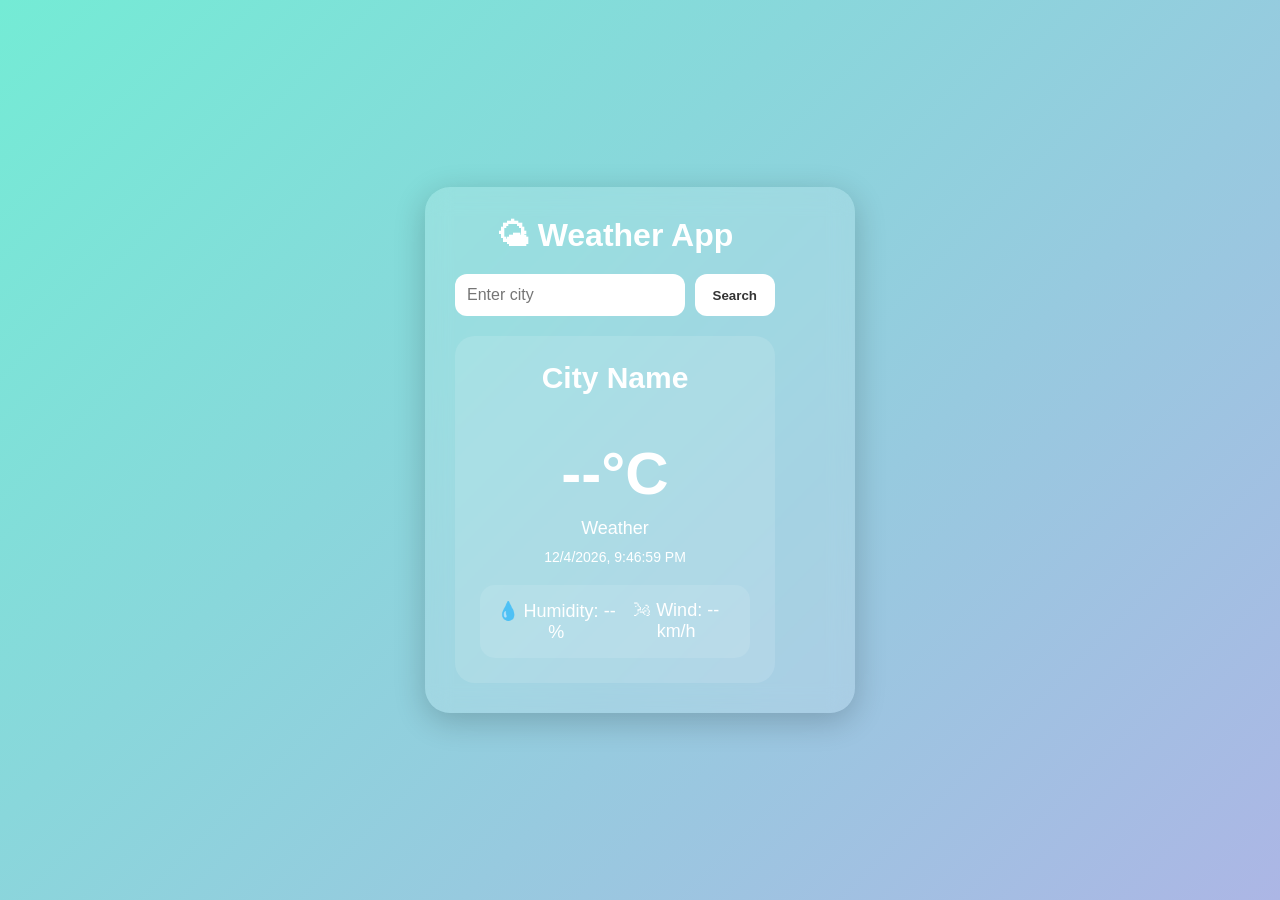
<file: index.html>
<!DOCTYPE html>
<html lang="en">

<head>
  <meta charset="UTF-8" />

  <meta
    name="viewport"
    content="width=device-width, initial-scale=1.0"
  />

  <title>Advanced Weather App</title>

  <link rel="stylesheet" href="style.css">
</head>

<body>

<div class="container">

  <!-- LEFT SIDE -->
  <div class="left-side">

    <h1>🌤 Weather App</h1>

    <div class="search-box">

      <input
        type="text"
        id="city"
        placeholder="Enter city"
      >

      <button onclick="getWeather()">
        Search
      </button>

    </div>

    <!-- Current Weather -->
    <div class="weather-card">

      <h2 id="cityName">
        City Name
      </h2>

      <img id="icon" width="100">

      <h1 id="temp">
        --°C
      </h1>

      <p id="weather">
        Weather
      </p>

      <p id="date"></p>

      <div class="details">

        <p>
          💧 Humidity:
          <span id="humidity">--</span>%
        </p>

        <p>
          🌬 Wind:
          <span id="wind">--</span> km/h
        </p>

      </div>

    </div>

  </div>

  <!-- RIGHT SIDE -->
<div
  class="forecast-container hidden"
  id="forecast"
>

</div>

<script src="script.js"></script>

</body>
</html>
</file>
<file: style.css>
*{
  margin:0;
  padding:0;
  box-sizing:border-box;
  font-family:Arial, Helvetica, sans-serif;
}

body{

  min-height:100vh;

  display:flex;

  justify-content:center;

  align-items:center;

  padding:20px;

  background:linear-gradient(
    135deg,
    #74ebd5,
    #ACB6E5
  );
}


/* Main Container */

.container{

  width: 430px;

  display:flex;

  gap:25px;

  padding:30px;

  border-radius:25px;

  background:rgba(255,255,255,0.15);

  backdrop-filter:blur(12px);

  box-shadow:0 8px 32px rgba(0,0,0,0.2);

  color:white;
}


/* Left Side */

.left-side{

  width:320px;
}


/* Heading */

.left-side h1{

  margin-bottom:20px;

  text-align:center;
}


/* Search Box */

.search-box{

  display:flex;

  gap:10px;

  margin-bottom:20px;
}

.search-box input{

  flex:1;

  padding:12px;

  border:none;

  outline:none;

  border-radius:12px;

  font-size:16px;
}

.search-box button{

  padding:12px 18px;

  border:none;

  border-radius:12px;

  background:white;

  color:#333;

  font-weight:bold;

  cursor:pointer;

  transition:0.3s;
}

.search-box button:hover{

  background:#f1f1f1;

  transform:scale(1.05);
}


/* Weather Card */

.weather-card{

  background:
  rgba(255,255,255,0.12);

  padding:25px;

  border-radius:20px;

  text-align:center;

  animation:fade 1s ease;
}

.weather-card h2{

  font-size:30px;

  margin-bottom:10px;
}

.weather-card h1{

  font-size:60px;

  margin:10px 0;
}

.weather-card p{

  font-size:18px;
}

#icon{

  margin:10px 0;
}

#date{

  margin-top:10px;

  font-size:14px;
}


/* Details */

.details{

  margin-top:20px;

  display:flex;

  justify-content:space-between;

  background:
  rgba(255,255,255,0.1);

  padding:15px;

  border-radius:15px;
}


/* Forecast Section */

.forecast-container{

  flex:1;

  display:grid;

  grid-template-columns:
  repeat(3,1fr);

  gap:15px;
}


/* Forecast Card */

.forecast-card{

  background:
  rgba(255,255,255,0.12);

  padding:15px;

  border-radius:18px;

  text-align:center;

  backdrop-filter:blur(10px);

  transition:0.3s;

  animation:fade 1s ease;
}

.forecast-card:hover{

  transform:translateY(-5px);
}

.forecast-card img{

  width:55px;
}

.forecast-card h3{

  font-size:14px;

  margin-bottom:8px;
}

.forecast-card p{

  margin-top:5px;
}


/* Animation */

@keyframes fade{

  from{

    opacity:0;

    transform:translateY(20px);
  }

  to{

    opacity:1;

    transform:translateY(0);
  }
}


/* Dark Mode */

.dark{

  background:linear-gradient(
    135deg,
    #141E30,
    #243B55
  );
}


/* Mobile Responsive */

@media(max-width:900px){

  .container{

    flex-direction:column;

    width:95%;
  }

  .left-side{

    width:100%;
  }

  .forecast-container{

    grid-template-columns:
    repeat(2,1fr);
  }
}

@media(max-width:500px){

  .forecast-container{

    grid-template-columns:1fr;
  }

  .details{

    flex-direction:column;

    gap:10px;
  }
}
.forecast-container.hidden{
  display:none;
}
</file>
